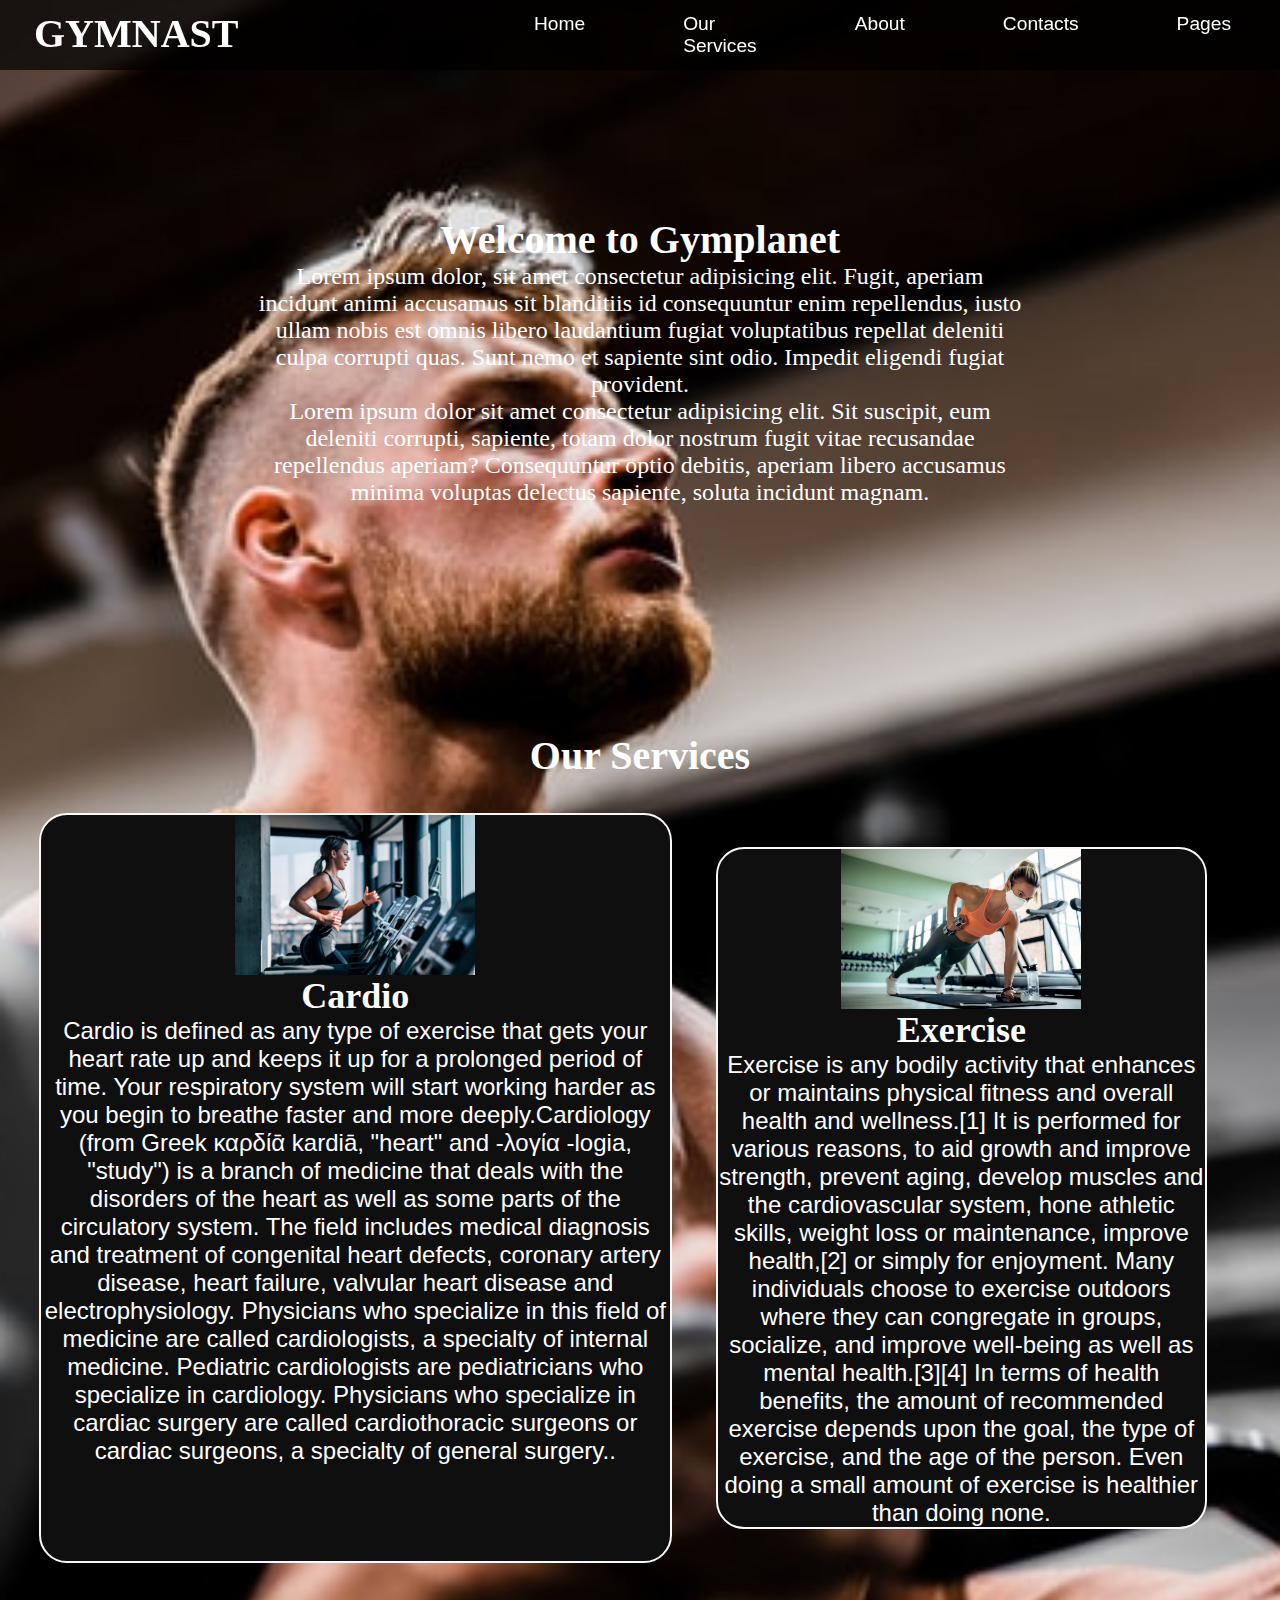
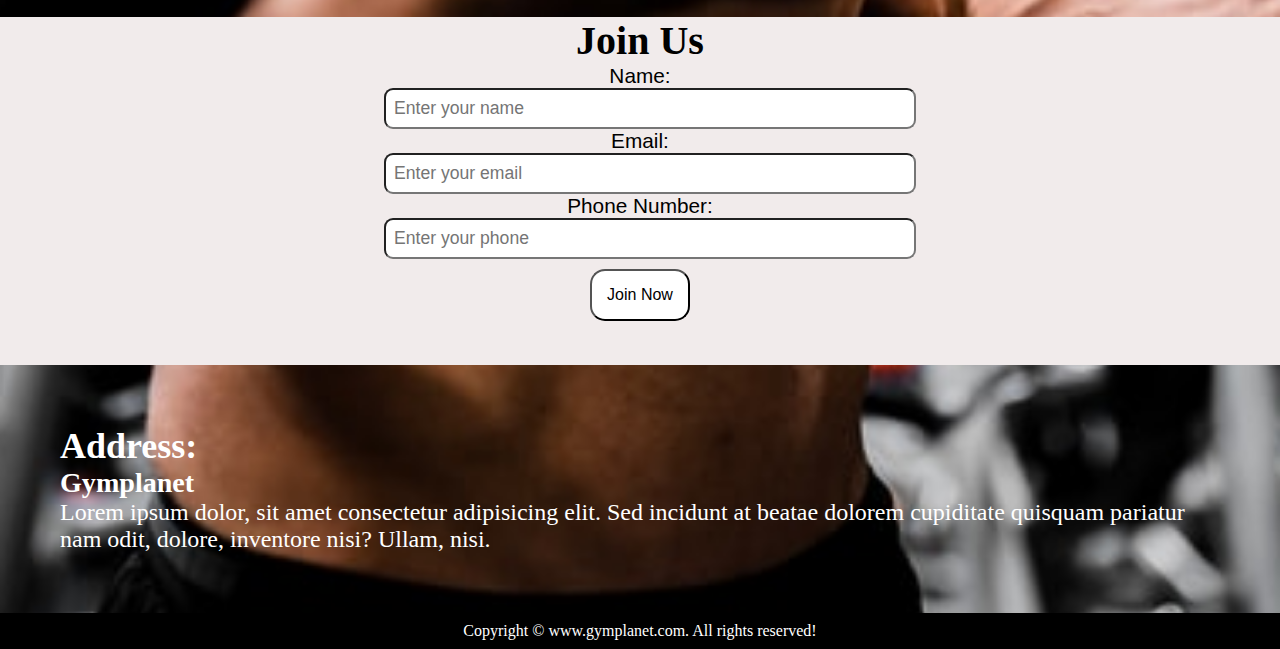
<file: index.html>
<!DOCTYPE html>
<html lang="en">

<head>
    <meta charset="UTF-8">
    <meta http-equiv="X-UA-Compatible" content="IE=edge">
    <meta name="viewport" content="width=device-width, initial-scale=1.0">
    <title>gymplanet.com</title>
    <link rel="stylesheet" href="./css/style.css">
    <link rel="preconnect" href="https://fonts.googleapis.com">
    <link rel="preconnect" href="https://fonts.gstatic.com" crossorigin>
    <link href="https://fonts.googleapis.com/css2?family=Baloo+Bhai+2&family=Roboto:ital@0;1&display=swap"
        rel="stylesheet">
</head>

<body>

    <body>
        <nav id="navbar">
            <div id="logo">
                <h1>GYMNAST</h1>
            </div>
            <ul>
                <li class="item"><a href="#">Home</a></li>
                <li class="item"><a href="#">Our Services</a></li>
                <li class="item"><a href="#">About</a></li>
                <li class="item"><a href="#">Contacts</a></li>
                <li class="item"><a href="#">Pages</a></li>

            </ul>
        </nav>
        <section id="home">
            <h1>Welcome to Gymplanet</h1>
            <p>Lorem ipsum dolor, sit amet consectetur adipisicing elit. Fugit, aperiam incidunt animi accusamus sit
                blanditiis id consequuntur enim repellendus, iusto ullam nobis est omnis libero laudantium fugiat
                voluptatibus repellat deleniti culpa corrupti quas. Sunt nemo et sapiente sint odio. Impedit eligendi
                fugiat provident.
            </p>
            <p>Lorem ipsum dolor sit amet consectetur adipisicing elit. Sit suscipit, eum deleniti corrupti, sapiente,
                totam dolor nostrum fugit vitae recusandae repellendus aperiam? Consequuntur optio debitis, aperiam
                libero accusamus minima voluptas delectus sapiente, soluta incidunt magnam.</p>
        </section>
        <section id="services-container">
            <h1 class="h-primary center">Our Services</h1>
            <div id="services">
                <div class="box">
                    <img src="./img/CARDIO1.jpg" alt="CARDIO">
                    <h2 class="h-secondary center">Cardio</h2>
                    <p class="center">Cardio is defined as any type of exercise that gets your heart rate up and keeps
                        it up for a prolonged period of time. Your respiratory system will start working harder as you
                        begin to breathe faster and more deeply.Cardiology (from Greek καρδίᾱ kardiā, "heart" and -λογία
                        -logia, "study") is a branch of medicine that deals with the disorders of the heart as well as
                        some parts of the circulatory system. The field includes medical diagnosis and treatment of
                        congenital heart defects, coronary artery disease, heart failure, valvular heart disease and
                        electrophysiology. Physicians who specialize in this field of medicine are called cardiologists,
                        a specialty of internal medicine. Pediatric cardiologists are pediatricians who specialize in
                        cardiology. Physicians who specialize in cardiac surgery are called cardiothoracic surgeons or
                        cardiac surgeons, a specialty of general surgery..</p>
                </div>
                <div id="services">
                    <div class="box">
                        <img src="./img/EXERCISE.jpg" alt="Exercise">
                        <h2 class="h-secondary center">Exercise</h2>
                        <p class="center">Exercise is any bodily activity that enhances or maintains physical fitness
                            and overall health and wellness.[1]

                            It is performed for various reasons, to aid growth and improve strength, prevent aging,
                            develop muscles and the cardiovascular system, hone athletic skills, weight loss or
                            maintenance, improve health,[2] or simply for enjoyment. Many individuals choose to exercise
                            outdoors where they can congregate in groups, socialize, and improve well-being as well as
                            mental health.[3][4]

                            In terms of health benefits, the amount of recommended exercise depends upon the goal, the
                            type of exercise, and the age of the person. Even doing a small amount of exercise is
                            healthier than doing none.</p>
                    </div>
        </section>
        <section id="contact">
            <h1>Join Us</h1>
            <div id="contact-box">
                <form action="">
                    <div class="form-group">
                        <label for="name">Name: </label>
                        <input type="text" name="name" id="name" placeholder="Enter your name">
                    </div>
                    <div class="form-group">
                        <label for="email">Email: </label>
                        <input type="email" name="name" id="email" placeholder="Enter your email">
                    </div>
                    <div class="form-group">
                        <label for="phone">Phone Number: </label>
                        <input type="phone" name="name" id="phone" placeholder="Enter your phone">
                    </div>
                    <div>
                        <button class="btn">Join Now</button>
                    </div>
                </form>
        </section>
        <section id="address">
            <h2>Address:</h2>
            <h3>Gymplanet</h3>
            <p>Lorem ipsum dolor, sit amet consectetur adipisicing elit. Sed incidunt at beatae dolorem cupiditate
                quisquam pariatur nam odit, dolore, inventore nisi? Ullam, nisi.</p>

        </section>
        <footer>
            <div class="center">
                Copyright &copy; www.gymplanet.com. All rights reserved!
            </div>
        </footer>
    </body>

</body>

</html>
</file>
<file: css/style.css>
/* CSS Reset */
* {
  margin: 0;
  padding: 0;
}

html {
  scroll-behavior: smooth;
}

/* CSS Variables */
:root {
  --navbar-height: 59px;
}
body {
  background: url(../img/BACKGROUND\ 1.jpg) no-repeat center center/cover;
}
/* Navbar section */
#navbar {
  display: flex;
  align-items: center;
  position: sticky;
  color: white;
  top: 0px;
}
#navbar::before {
  content: "";
  background-color: black;
  position: absolute;
  top: 0px;
  left: 0px;
  height: 100%;
  width: 100%;
  z-index: -1;
  opacity: 0.7;
}
#logo {
  margin: 10px 34px;
  height: 50px;
  width: 450px;
}

#navbar ul {
  display: flex;
  font-family: "Franklin Gothic Medium", "Arial Narrow", Arial, sans-serif;
}
#navbar ul li {
  list-style: none;
  font-size: 1.3rem;
}
#navbar ul li a {
  color: white;
  display: block;
  padding: 0px 0px;
  border-radius: 4px;
  text-decoration: none;
}
#navbar ul li a:hover {
  background-color: white;
  color: black;
}
.item {
  font-family: "Franklin Gothic Medium", "Arial Narrow", Arial, sans-serif;
  margin: 0px 49px;
}
a {
  text-decoration: none;
  font-size: 1.2rem;
}
/* Home section */
#home {
  height: 370px;
  padding: 146px 255px;
  color: white;
  text-align: center;
  font-size: 3rem;
}

#home::before {
  height: 480px;
}

#home p {
  font-size: 1.5rem;
}
/* Services Section */
#services-container {
  color: white;
  font-size: 1.5rem;
  text-align: center;
}
#services {
  margin: 34px;
  display: flex;
}
#services .box {
  border: 2px solid rgb(250, 247, 247);
  padding: 0px;
  margin: 0px 5px;
  border-radius: 28px;
  background: #0f0f0f;
  margin-bottom: 20px;
}

#services .box img {
  height: 160px;
  margin: auto;
  display: block;
}

#services .box p {
  font-family: "Franklin Gothic Medium", "Arial Narrow", Arial, sans-serif;
}
/* Contact Section */
#contact {
  overflow: hidden;
  position: relative;
  background-color: rgb(241, 235, 235);
  justify-content: center;
  text-align: center;
}
h1 {
  font-size: 2.5rem;
}
#contact::before {
  content: "";
  position: absolute;
  width: 100%;
  height: 100%;
  z-index: -1;
  opacity: 0.7;
}
#contact-box {
  display: flex;
  flex-direction: row;
  justify-content: center;
  align-items: center;
  padding-bottom: 34px;
}
#contact-box {
  display: flex;
  justify-content: center;
  align-items: center;
  padding-bottom: 34px;
}
#contact-box input,
#contact-box textarea {
  width: 100%;
  padding: 0.5rem;
  border-radius: 9px;
  font-size: 1.1rem;
}

#contact-box form {
  width: 40%;
}

#contact-box label {
  font-size: 1.3rem;
  font-family: "Franklin Gothic Medium", "Arial Narrow", Arial, sans-serif;
}
.btn {
  margin: 10px;
  padding: 15px;
  font-size: 16px;
  background: white;
  color: black;
  border-radius: 15px;
}
.btn:hover {
  background: violet;
}
#address {
  margin: 10px;
  padding: 50px;
  text-align: left;
  font-size: 1.5rem;
  color: white;
}
footer {
  background: black;
  color: white;
  padding: 9px 20px;
}
.center {
  text-align: center;
}
</file>
